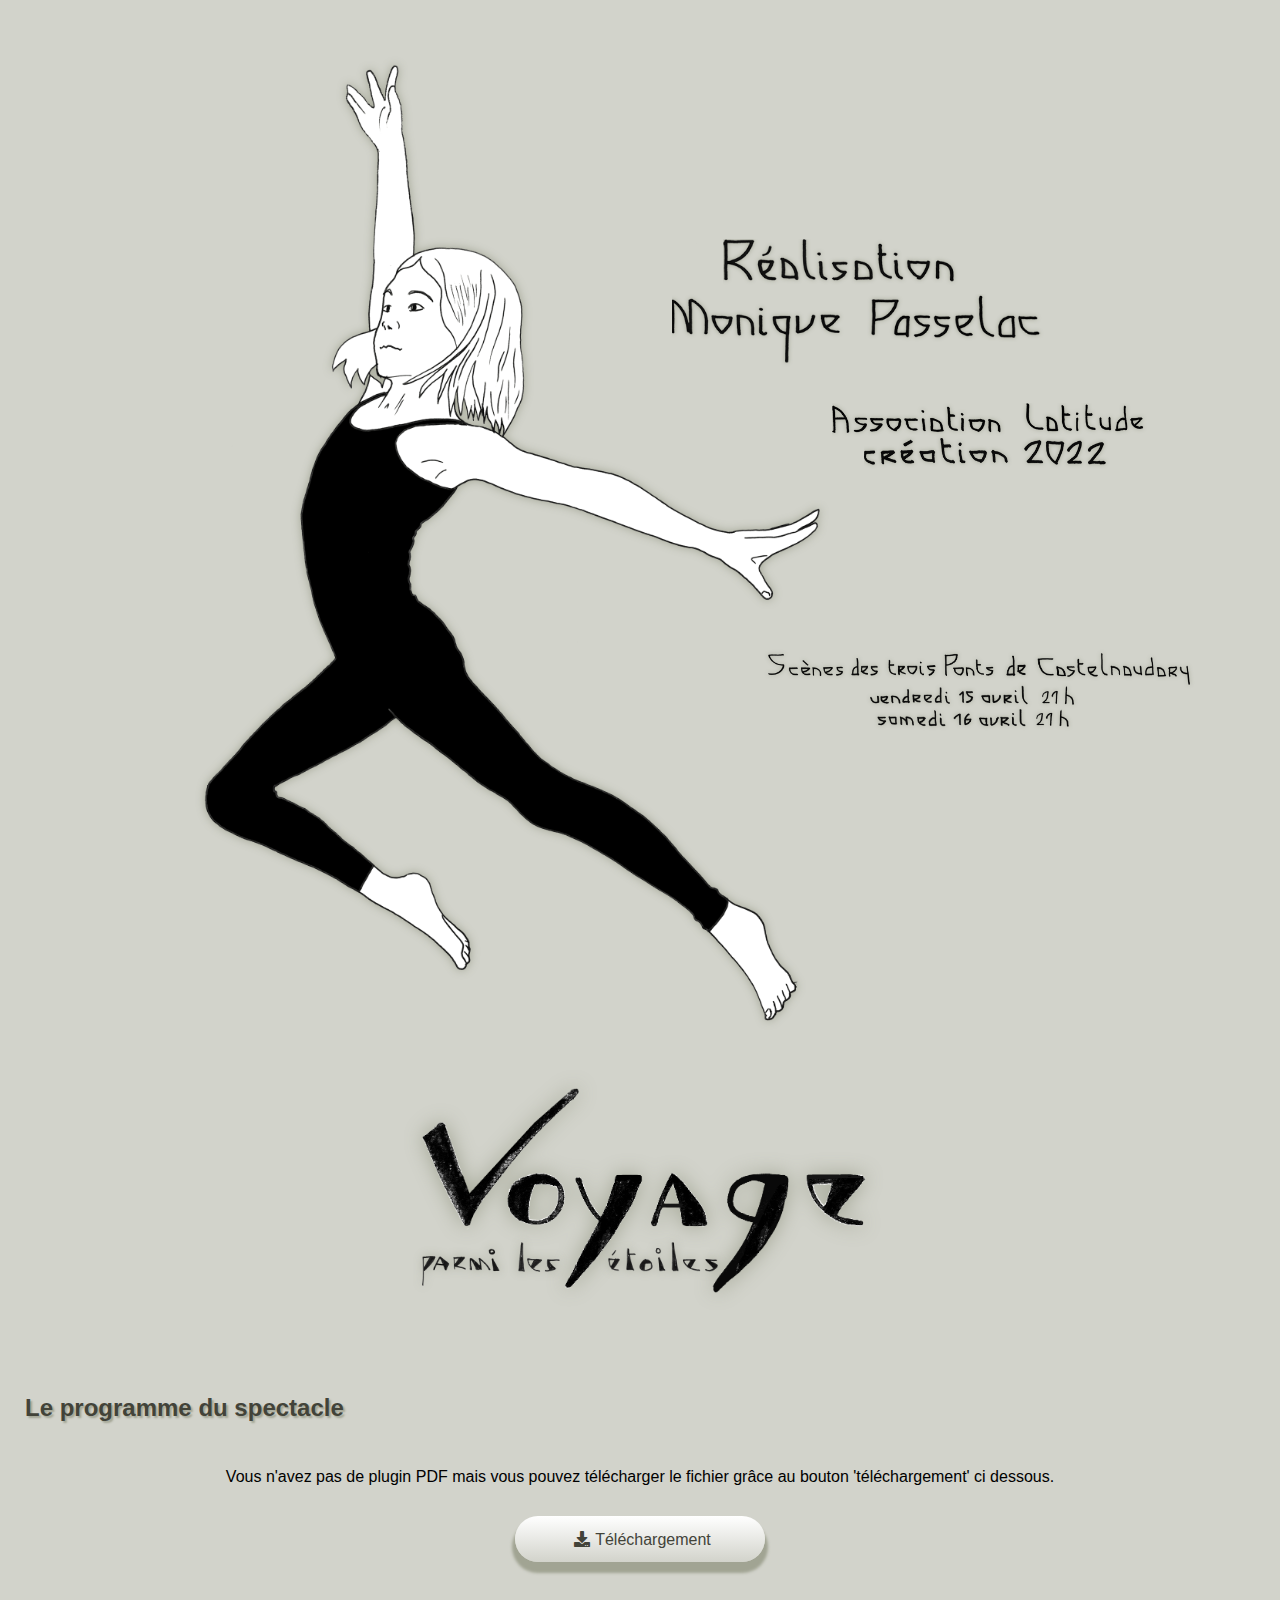
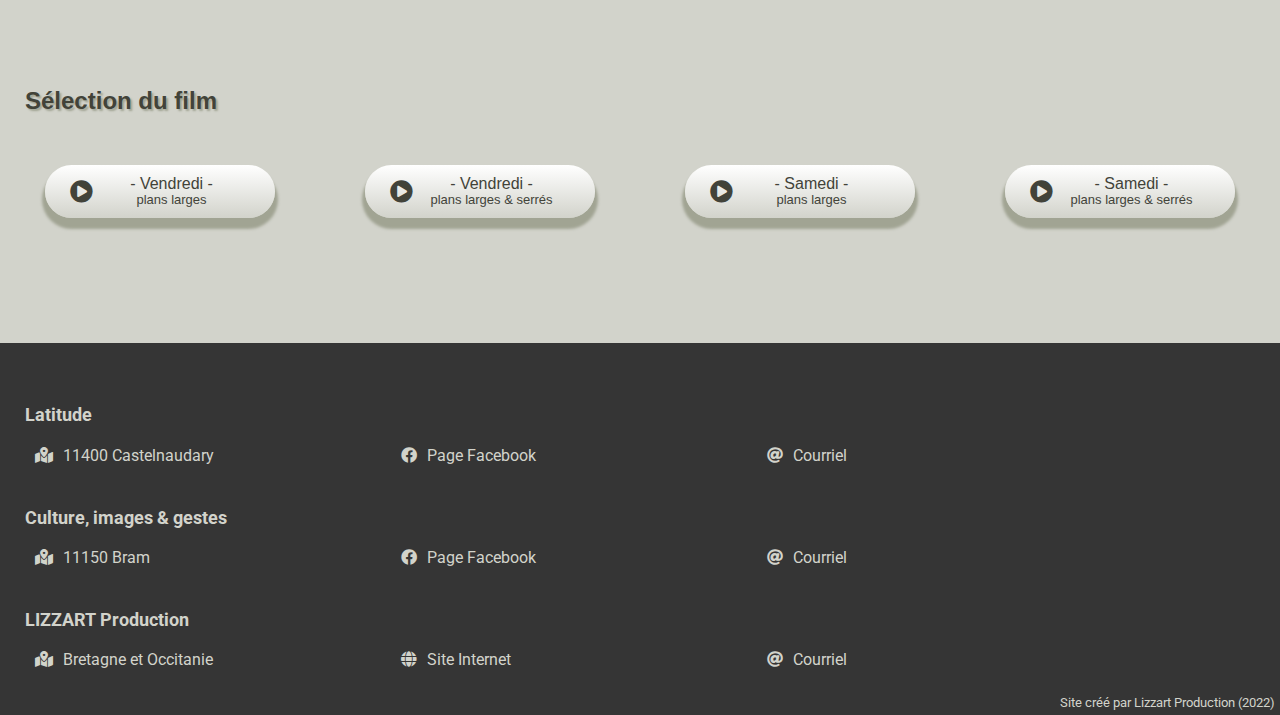
<file: 2022/index.html>
<!DOCTYPE html>
<html lang="fr">
<head>
    <title>Latitude 2022 - Voyage parmi les étoiles</title>
    <meta charset="UTF-8">
    <meta name= "viewport" content="width=device-width, initial-scale=1.0, user-scalable=no">
    <meta name= "author" content="Stéphane CAU">
    <meta name= "description" content="Retrouver le spectacle de danse 2022 : 'Voyage parmi les étoiles' de l'association Latitude en téléchargement ou visionnage">
    <link rel="icon" type="image/png" href="favicon.ico" />
    <link rel="shortcut icon" type="image/png" href="favicon.ico" />
    <link rel="stylesheet" href="css/normalize.css">
    <link rel="preconnect" href="https://fonts.googleapis.com">
    <link rel="preconnect" href="https://fonts.gstatic.com" crossorigin>
    <link href="https://fonts.googleapis.com/css2?family=Permanent+Marker&family=Roboto:wght@400;700&family=Shrikhand&display=swap" rel="stylesheet">
    <link rel="stylesheet" href="https://cdnjs.cloudflare.com/ajax/libs/font-awesome/5.15.4/css/all.min.css" integrity="sha512-1ycn6IcaQQ40/MKBW2W4Rhis/DbILU74C1vSrLJxCq57o941Ym01SwNsOMqvEBFlcgUa6xLiPY/NS5R+E6ztJQ==" crossorigin="anonymous" referrerpolicy="no-referrer" />
    <link rel="stylesheet" href="css/style.css">
    <!-- Global site tag (gtag.js) - Google Analytics -->
    <script async src="https://www.googletagmanager.com/gtag/js?id=G-0T711S5EJ9"></script>
    <script>
        window.dataLayer = window.dataLayer || [];
        function gtag(){dataLayer.push(arguments);}
        gtag('js', new Date());

        gtag('config', 'G-0T711S5EJ9');
    </script>
    <!-- Script for chapters -->
    <script src="scripts/affichage-chapters.js"></script>
</head>
<body>
    <noscript>Pour utiliser ce site, merci d'activer JavaScript.</noscript>

    <div id="bloc-page"> <!-- div for the page size max 1920px -->
        <header class="header">
            <!-- Inital affiche avec danseuse (afficher par défaut)-->
            <div class="affiche">
                <div class="affiche__texture affiche__texture--anim">
                    <img src="images/texture-etoile.png" alt="ciel d'étoiles" />
                    <div></div>
                </div>
                <div class="affiche__danseuse">
                    <img src="images/danseuse-affiche.png" alt="danseuse" />
                </div>
                <div class="affiche__texte">
                    <div class="affiche__texte--rogne"><img src="images/lettres-creation2022.png" alt="texte creation 2022" /></div>
                    <div class="affiche__texte--rogne"><img src="images/lettres-creation2022.png" alt="texte creation 2022" /></div>
                    <div class="affiche__texte--rogne"><img src="images/lettres-Monique.png" alt="texte réalisation" /></div>
                    <div class="affiche__texte--rogne"><img src="images/lettres-Monique.png" alt="texte réalisation" /></div>
                    <img src="images/lettres-salle-concert.png" alt="texte salle concert" />
                    <img src="images/lettres-vendredi.png" alt="texte date vendredi" />
                    <img src="images/lettres-samedi.png" alt="texte date samedi" />
                </div>
            </div>
            <div class="affiche__titre">
                <div></div>
                <img src="images/lettres-voyage.png" alt="texte titre voyage" />
                <img src="images/lettres-parmi.png" alt="texte titre parmi" />
                <img src="images/lettres-les.png" alt="texte titre les" />
                <img src="images/lettres-etoile.png" alt="texte titre etoiles" />
            </div>
        </header>

        <!-- Creation of the 'Programme' section -->
        <section>
            <!-- Section title -->
            <h2>
                Le programme du spectacle
            </h2>
            <div class="programme">
                <!-- Programme article -->
                <article class="programme__article">
                    <object data="pdf/programme-spectacle-2022-NoirBlanc.pdf" type="application/pdf" typemustmatch>
                        <p>Vous n'avez pas de plugin PDF mais vous pouvez télécharger le fichier grâce au bouton 'téléchargement' ci dessous.</p>
                        <div class="telechargement button">
                            <a href="pdf/programme-spectacle-2022-NoirBlanc.pdf" download=""><i class="fas fa-download"></i>Téléchargement</a>
                        </div>
                    </object>
                </article>
            </div>
        </section>

        <!-- Creation of the 'Lecture' section -->
        <section id="film"> <!-- id for anchor to visionnage area -->
            <!-- lecture title -->
            <h2>
                Sélection du film
            </h2>
            <div class="lecture">
                <!-- Lecture article -->
                <article class="lecture__article" id="visionnage">
                    <div class="div_fermeture" id="fermeture">
                        <i class="far fa-times-circle"></i>
                    </div>
                    <!-- Lecteur container -->
                    <figure class="video-frame" id="video-track-container">
                        <video controls controlslist="nodownload" id="video">
                            <source id="src_mp4" src="" type="video/mp4">
                            <source id="src_webm" src="" type="video/webm">
                            <track id="track_vtt" default="" kind="chapters" label="Locations" src="" srclang="fr" onload="displayChapters(this)" />
                            Your browser does not support the video tag.
                        </video>
                        <figcaption>
                            <ol class="chapters"></ol>
                        </figcaption>
                    </figure>
                    <div class="telechargement button calcul-height">
                        <a href="" download="" id="download"><i class="fas fa-download"></i>Téléchargement</a>
                    </div>
                </article>

                <!-- aside -->
                <aside class="lecture__aside">
                    <div class="container">
                        <!-- 1st button : Spectacle de Vendredi (tout le monde) -->
                        <div class="button button--spectacle" id="btn_vendredi_large">
                            <i class="fas fa-play-circle"></i>
                            <div>
                                <span>- Vendredi -</span>
                                <span class="smaller">plans larges</span>
                            </div>
                        </div>
                        <!-- 2nd button : Spectacle de Vendredi -->
                        <div class="button button--spectacle" id="btn_vendredi_serre">
                            <i class="fas fa-play-circle"></i>
                            <div>
                                <span>- Vendredi -</span>
                                <span class="smaller">plans larges & serrés</span>
                            </div>
                        </div>
                        <!-- 3rd button : Spectacle de Samedi (tout le monde) -->
                        <div class="button button--spectacle" id="btn_samedi_large">
                            <i class="fas fa-play-circle"></i>
                            <div>
                                <span>- Samedi -</span>
                                <span class="smaller">plans larges</span>
                            </div>
                        </div>
                        <!-- 4th button : Spectacle de Samedi -->
                        <div class="button button--spectacle" id="btn_samedi_serre">
                            <i class="fas fa-play-circle"></i>
                            <div>
                                <span>- Samedi -</span>
                                <span class="smaller">plans larges & serrés</span>
                            </div>
                        </div>
                    </div>
                </aside>
            </div>
        </section>

        <!-- Creation of the Footer -->
        <footer class="footer" id="contact">
            <div class="footer__block">
                <h2>Latitude</h2>
                <ul class="footer-list">
                    <li><i class="fas fa-map-marked-alt"></i>11400 Castelnaudary</li>
                    <li><a class="footer-list__link" href="https://www.facebook.com/Latitude-Danse-contemporaine-975312699245086/"><i class="fab fa-facebook"></i></i>Page Facebook</a></li>
                    <!-- <li><a class="footer-list__link" href="#tel:+33XXXXXXXXX"><i class="fas fa-phone"></i>Téléphone</a></li> -->
                    <li><a class="footer-list__link courrier" id="courrier1" href="#" data-courriel="adresse1"><i class="fas fa-at"></i>Courriel</a></li>
                </ul>
            </div>
            <div class="footer__block">
                <h2>Culture, images & gestes</h2>
                <ul class="footer-list">
                    <li><i class="fas fa-map-marked-alt"></i>11150 Bram</li>
                    <li><a class="footer-list__link" href="https://www.facebook.com/cultureimagesetgestes/"><i class="fab fa-facebook"></i></i>Page Facebook</a></li>
                    <!-- <li><a class="footer-list__link" href="#tel:+33XXXXXXXXX"><i class="fas fa-phone"></i>Téléphone</a></li> -->
                    <li><a class="footer-list__link courrier" id="courrier2" href="#" data-courriel="adresse2"><i class="fas fa-at"></i>Courriel</a></li>
                </ul>
            </div>
            <div class="footer__block">
                <h2>LIZZART Production</h2>
                <ul class="footer-list">
                    <li><i class="fas fa-map-marked-alt"></i>Bretagne et Occitanie</li>
                    <li><a class="footer-list__link" href="https://www.lizzart-production.com/"><i class="fas fa-globe"></i>Site Internet</a></li>
                    <!-- <li><a class="footer-list__link" href="#tel:+33XXXXXXXXX"><i class="fas fa-phone"></i>Téléphone</a></li> -->
                    <li><a class="footer-list__link courrier" id="courrier3" href="#" data-courriel="adresse3"><i class="fas fa-at"></i>Courriel</a></li>
                </ul>
            </div>
            <div class="createdBy">
                <p>Site créé par Lizzart Production (2022)</p>
            </div>
        </footer>
    </div>

    <!-- Javascripts -->
    <script src="scripts/masque-courrier.js"></script>
    <script src="scripts/affichage-lecteur.js"></script>
</body>
</html>
</file>
<file: 2022/css/style.css>
*{-webkit-box-sizing:content-box;box-sizing:content-box}body{font-family:"Permanent Marker", Verdana, sans-serif}.footer{font-family:"Roboto", Verdana, sans-serif}#bloc-page{max-width:1920px;margin:0 auto}.header{display:-webkit-box;display:-ms-flexbox;display:flex;-webkit-box-orient:vertical;-webkit-box-direction:normal;-ms-flex-direction:column;flex-direction:column;-webkit-box-pack:justify;-ms-flex-pack:justify;justify-content:space-between;-ms-flex-line-pack:justify;align-content:space-between;background-color:#D2D3CB}.footer{background-color:#353535;color:#D2D3CB;padding:25px;position:relative}.footer__block{margin-top:37.5px}.footer__block>h2{font-size:110%;margin:0}.footer-list{display:-webkit-box;display:-ms-flexbox;display:flex;-ms-flex-wrap:wrap;flex-wrap:wrap;list-style-type:none;padding-left:10px}.footer-list>li{-webkit-box-sizing:border-box;box-sizing:border-box;width:100%;padding:5px 0;color:#D2D3CB;font-size:16px}.footer-list>li i{padding:0 10px 0 0}@media screen and (min-width: 769px){.footer-list>li:nth-child(1){width:50%}}@media screen and (min-width: 769px){.footer-list>li:nth-child(2){width:50%}}@media screen and (min-width: 769px){.footer-list>li:nth-child(3){width:100%}}@media screen and (min-width: 1135px){.footer-list>li:nth-child(1){width:30%}}@media screen and (min-width: 1135px){.footer-list>li:nth-child(2){width:30%}}@media screen and (min-width: 1135px){.footer-list>li:nth-child(3){width:40%}}.footer-list__link{text-decoration:none;color:#D2D3CB}.affiche{height:85vw;overflow:hidden;position:relative}.affiche__texture{position:relative}.affiche__texture>img{width:125%;-o-object-fit:scale-down;object-fit:scale-down}.affiche__texture>div{position:absolute;top:0;right:0;z-index:1;height:85vw;width:100vw;background:-webkit-gradient(linear, left top, left bottom, from(transparent), to(#fff));background:linear-gradient(transparent, #fff)}.affiche__texture--anim{opacity:0;-webkit-animation:hide-texture 10s cubic-bezier(1, 1, 1, 1) infinite;animation:hide-texture 10s cubic-bezier(1, 1, 1, 1) infinite}.affiche__texture--anim>img{-webkit-animation:move-etoile 10s cubic-bezier(1, 1, 1, 1) infinite;animation:move-etoile 10s cubic-bezier(1, 1, 1, 1) infinite}.affiche__danseuse{position:absolute;top:0;left:0;bottom:0;right:0;display:-webkit-box;display:-ms-flexbox;display:flex;-webkit-box-align:center;-ms-flex-align:center;align-items:center}.affiche__danseuse>img{width:80%;max-height:75vw;-o-object-fit:scale-down;object-fit:scale-down;-webkit-filter:drop-shadow(0 0 5px #a1a493);filter:drop-shadow(0 0 5px #a1a493)}.affiche__texte{position:absolute;top:0;left:0;bottom:0;right:0;display:-webkit-box;display:-ms-flexbox;display:flex;-webkit-box-orient:vertical;-webkit-box-direction:normal;-ms-flex-direction:column;flex-direction:column;-webkit-box-align:center;-ms-flex-align:center;align-items:center}.affiche__texte--rogne:nth-child(1){width:25%;overflow:hidden;position:absolute;top:37%;left:65%}.affiche__texte--rogne:nth-child(1)>img{width:180%;max-height:75vw;-o-object-fit:scale-down;object-fit:scale-down;-webkit-filter:drop-shadow(0 0 2px #a1a493);filter:drop-shadow(0 0 2px #a1a493)}.affiche__texte--rogne:nth-child(2){width:25%;overflow:hidden;position:absolute;top:40%;left:67.5%}.affiche__texte--rogne:nth-child(2)>img{width:180%;max-height:75vw;-o-object-fit:scale-down;object-fit:scale-down;-webkit-transform:translate(-58%);transform:translate(-58%);-webkit-filter:drop-shadow(0 0 2px #a1a493);filter:drop-shadow(0 0 2px #a1a493)}.affiche__texte--rogne:nth-child(3){width:19%;overflow:hidden;position:absolute;top:22%;left:56.5%}.affiche__texte--rogne:nth-child(3)>img{width:260%;max-height:75vw;-o-object-fit:scale-down;object-fit:scale-down;-webkit-filter:drop-shadow(0 0 2px #a1a493);filter:drop-shadow(0 0 2px #a1a493)}.affiche__texte--rogne:nth-child(4){width:40%;overflow:hidden;position:absolute;top:27%;left:52.5%}.affiche__texte--rogne:nth-child(4)>img{width:120%;max-height:75vw;-o-object-fit:scale-down;object-fit:scale-down;-webkit-transform:translate(-40%);transform:translate(-40%);-webkit-filter:drop-shadow(0 0 2px #a1a493);filter:drop-shadow(0 0 2px #a1a493)}.affiche__texte>img:nth-child(5){position:absolute;top:60%;left:60%;width:33%;max-height:75vw;-o-object-fit:scale-down;object-fit:scale-down;-webkit-filter:drop-shadow(0 0 2px #a1a493);filter:drop-shadow(0 0 2px #a1a493)}.affiche__texte>img:nth-child(6){position:absolute;top:63%;left:68%;width:16%;max-height:75vw;-o-object-fit:scale-down;object-fit:scale-down;-webkit-filter:drop-shadow(0 0 2px #a1a493);filter:drop-shadow(0 0 2px #a1a493)}.affiche__texte>img:nth-child(7){position:absolute;top:65%;left:68.5%;width:15%;max-height:75vw;-o-object-fit:scale-down;object-fit:scale-down;-webkit-filter:drop-shadow(0 0 2px #a1a493);filter:drop-shadow(0 0 2px #a1a493)}.affiche__titre{position:relative;height:20vw}.affiche__titre>div{position:absolute;top:0;left:0;bottom:0;right:0;background-color:#fff;opacity:0;-webkit-animation:hide-texture 10s cubic-bezier(1, 1, 1, 1) infinite;animation:hide-texture 10s cubic-bezier(1, 1, 1, 1) infinite;-webkit-box-shadow:inset 0px -40px 20px -20px #D2D3CB;box-shadow:inset 0px -40px 20px -20px #D2D3CB}.affiche__titre>img:nth-child(2){position:absolute;top:0;left:33%;z-index:1;height:80%;-o-object-fit:scale-down;object-fit:scale-down;-webkit-filter:drop-shadow(0 0 10px #a1a493);filter:drop-shadow(0 0 10px #a1a493)}.affiche__titre>img:nth-child(3){position:absolute;top:62.5%;left:33%;z-index:1;height:15%;-o-object-fit:scale-down;object-fit:scale-down;-webkit-filter:drop-shadow(0 0 5px #a1a493);filter:drop-shadow(0 0 5px #a1a493)}.affiche__titre>img:nth-child(4){position:absolute;top:60%;left:40.5%;z-index:1;height:12%;-o-object-fit:scale-down;object-fit:scale-down;-webkit-filter:drop-shadow(0 0 5px #a1a493);filter:drop-shadow(0 0 5px #a1a493)}.affiche__titre>img:nth-child(5){position:absolute;top:60%;left:47.5%;z-index:1;height:12%;-o-object-fit:scale-down;object-fit:scale-down;-webkit-filter:drop-shadow(0 0 5px #a1a493);filter:drop-shadow(0 0 5px #a1a493)}@-webkit-keyframes move-etoile{0%{-webkit-transform:translate(-100px, -600px);transform:translate(-100px, -600px)}100%{-webkit-transform:translate(0, 0);transform:translate(0, 0)}}@keyframes move-etoile{0%{-webkit-transform:translate(-100px, -600px);transform:translate(-100px, -600px)}100%{-webkit-transform:translate(0, 0);transform:translate(0, 0)}}@-webkit-keyframes hide-texture{0%{opacity:0}10%{opacity:1}90%{opacity:1}100%{opacity:0}}@keyframes hide-texture{0%{opacity:0}10%{opacity:1}90%{opacity:1}100%{opacity:0}}.button{color:#424339;background:-webkit-gradient(linear, left bottom, left top, from(#D2D3CB), to(#fff));background:linear-gradient(to top, #D2D3CB, #fff);padding:10px 25px;margin:25px 5px 25px 5px;border-radius:35px;-webkit-box-shadow:0px 8px 3px 3px #a1a493;box-shadow:0px 8px 3px 3px #a1a493;cursor:pointer;position:relative;z-index:1}.button--spectacle{display:-webkit-box;display:-ms-flexbox;display:flex;-webkit-box-align:center;-ms-flex-align:center;align-items:center;width:180px}.button--spectacle>i{font-size:23px}.button--spectacle>div{display:-webkit-box;display:-ms-flexbox;display:flex;-webkit-box-orient:vertical;-webkit-box-direction:normal;-ms-flex-direction:column;flex-direction:column;-webkit-box-align:center;-ms-flex-align:center;align-items:center;margin:auto;width:100%}.button--spectacle>div .smaller{font-size:13px}.button:hover::after{opacity:1}.button:hover:active{-webkit-box-shadow:0 4px 2px 2px #a1a493;box-shadow:0 4px 2px 2px #a1a493;-webkit-transform:translateY(4px);transform:translateY(4px);-webkit-transition:all 300ms;transition:all 300ms}.button:hover:active::after{opacity:0}.button::after{position:absolute;top:0;left:0;bottom:0;right:0;z-index:-1;content:"";background:-webkit-gradient(linear, left bottom, left top, from(#c8cac0), to(#f2f2f2));background:linear-gradient(to top, #c8cac0, #f2f2f2);-webkit-box-shadow:0px 8px 3px 3px #797b68;box-shadow:0px 8px 3px 3px #797b68;border-radius:35px;opacity:0;-webkit-transition:opacity 150ms;transition:opacity 150ms}.div_fermeture{position:absolute;top:10px;right:25vw;z-index:1;cursor:pointer}.div_fermeture>i{color:#D2D3CB;font-size:xx-large}.createdBy{position:absolute;bottom:0;right:0;z-index:1}.createdBy>p{font-size:80%;margin:0;padding:5px 5px 5px 5px}#visionnage{overflow:hidden;-webkit-transition:height 300ms ease-in-out;transition:height 300ms ease-in-out}section>h2{background-color:#D2D3CB;margin:0;padding:50px 0 25px 25px;color:#424339;text-shadow:2px 2px 2px #a1a493}.programme{display:-webkit-box;display:-ms-flexbox;display:flex;-webkit-box-pack:center;-ms-flex-pack:center;justify-content:center;-webkit-box-align:center;-ms-flex-align:center;align-items:center;background-color:#D2D3CB}.programme__article{margin-bottom:50px}@media screen and (max-width: 1135px){.programme__article{margin-bottom:0}}.programme__article>object{width:80vw;height:61vw}.programme__article>object>p{padding:5px 5px 5px 5px;text-align:center}.programme__article>object .telechargement{display:-webkit-box;display:-ms-flexbox;display:flex;-webkit-box-pack:center;-ms-flex-pack:center;justify-content:center;-webkit-box-align:center;-ms-flex-align:center;align-items:center;width:200px;margin:25px auto}.programme__article>object .telechargement>a{text-decoration:none;color:#424339}.programme__article>object .telechargement>a>i{padding:5px}.lecture{display:-webkit-box;display:-ms-flexbox;display:flex;-webkit-box-orient:vertical;-webkit-box-direction:reverse;-ms-flex-direction:column-reverse;flex-direction:column-reverse;background-color:#D2D3CB}@media screen and (max-width: 1135px){.lecture{display:-webkit-box;display:-ms-flexbox;display:flex;-webkit-box-orient:vertical;-webkit-box-direction:normal;-ms-flex-direction:column;flex-direction:column}}.lecture__article{margin-bottom:50px;position:relative}@media screen and (max-width: 1135px){.lecture__article{margin-bottom:0}}.lecture__article .video-frame{height:42.2vw;border:none;display:-webkit-box;display:-ms-flexbox;display:flex;-webkit-box-pack:center;-ms-flex-pack:center;justify-content:center;-ms-flex-line-pack:center;align-content:center;-ms-flex-wrap:wrap;flex-wrap:wrap;margin:auto;width:100%}.lecture__article .video-frame>video{height:42.2vw;width:75vw;-o-object-fit:scale-down;object-fit:scale-down;background-color:#000}.lecture__article .video-frame>figcaption{background:#222;width:20vw;font-size:1rem;color:#999;height:100%;overflow-y:scroll}.lecture__article .video-frame>figcaption>ol{position:relative;list-style-type:none;margin:0;padding:0}.lecture__article .video-frame>figcaption>ol li a{display:block;padding:.7rem 1rem;border-bottom:1px dashed #000;-webkit-transition:.3s;transition:.3s;font-family:'Merriweather', serif}.lecture__article .video-frame>figcaption>ol li.watched a{background:rgba(230,179,26,0.3)}.lecture__article .video-frame>figcaption>ol li a.current{background:#e6b31a;color:#000}.lecture__article .video-frame>figcaption>ol li a:not(.current):hover{background:#8a6b0f;color:#000;cursor:pointer}.lecture__article .video-frame>figcaption>ol li a:not(.current):focus{background:#8a6b0f;color:#000;cursor:pointer}.lecture__article .video-frame>figcaption>ol li a small{clear:both;display:block;font-size:.75em;font-family:'Source Sans Pro', Helvetica, sans-serif}.lecture__article .video-frame>figcaption>ol li a small::before{content:'';clear:both;display:block}.lecture__article .video-frame>figcaption::-webkit-scrollbar-track{background-color:#000}.lecture__article .video-frame>figcaption::-webkit-scrollbar-thumb:vertical{background:#5c470a;width:13px;height:20px}.lecture__article .telechargement{display:-webkit-box;display:-ms-flexbox;display:flex;-webkit-box-pack:center;-ms-flex-pack:center;justify-content:center;-webkit-box-align:center;-ms-flex-align:center;align-items:center;width:200px;margin:25px auto}.lecture__article .telechargement>a{text-decoration:none;color:#424339}.lecture__article .telechargement>a>i{padding:5px}.lecture__aside{display:-webkit-box;display:-ms-flexbox;display:flex;-webkit-box-orient:vertical;-webkit-box-direction:normal;-ms-flex-direction:column;flex-direction:column;padding-bottom:50px}.lecture__aside .container{display:-webkit-box;display:-ms-flexbox;display:flex;-ms-flex-pack:distribute;justify-content:space-around;-ms-flex-line-pack:center;align-content:center;-ms-flex-wrap:wrap;flex-wrap:wrap;margin:auto;width:100%}
/*# sourceMappingURL=style.css.map */
</file>
